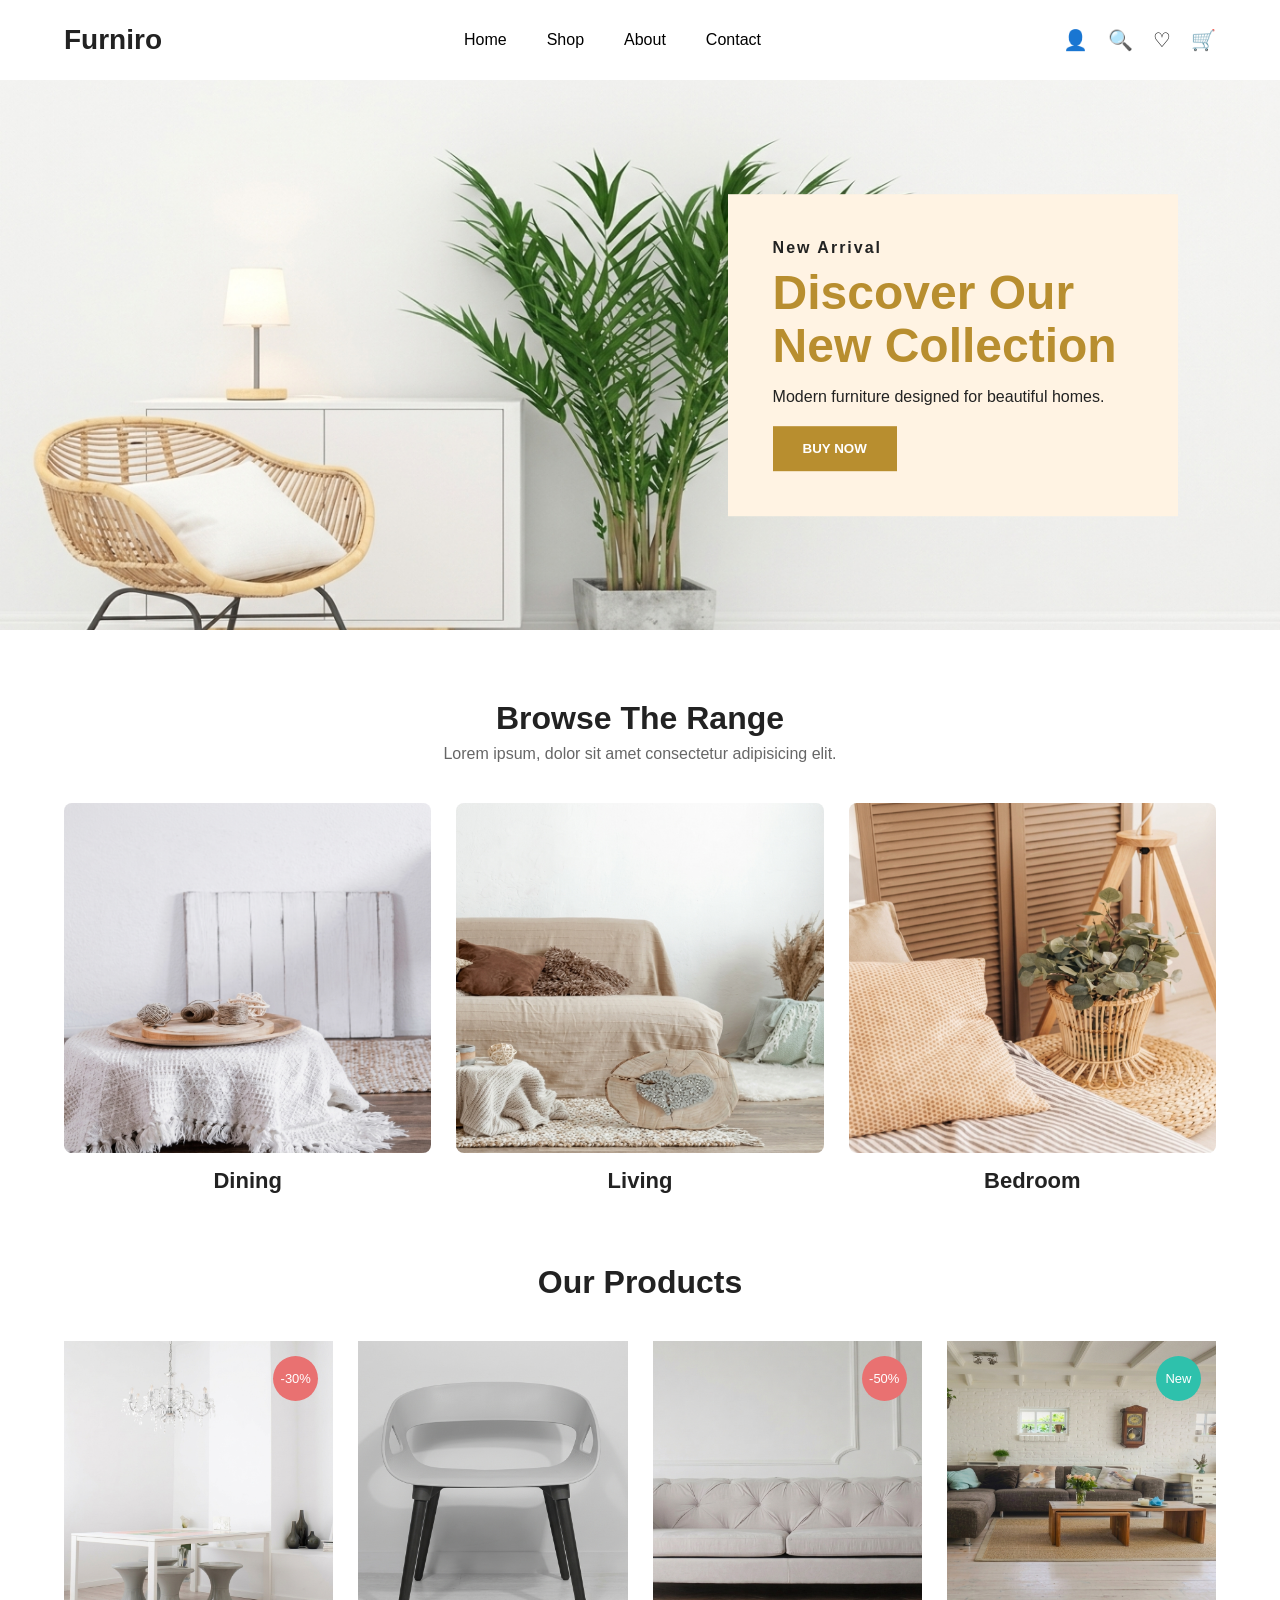
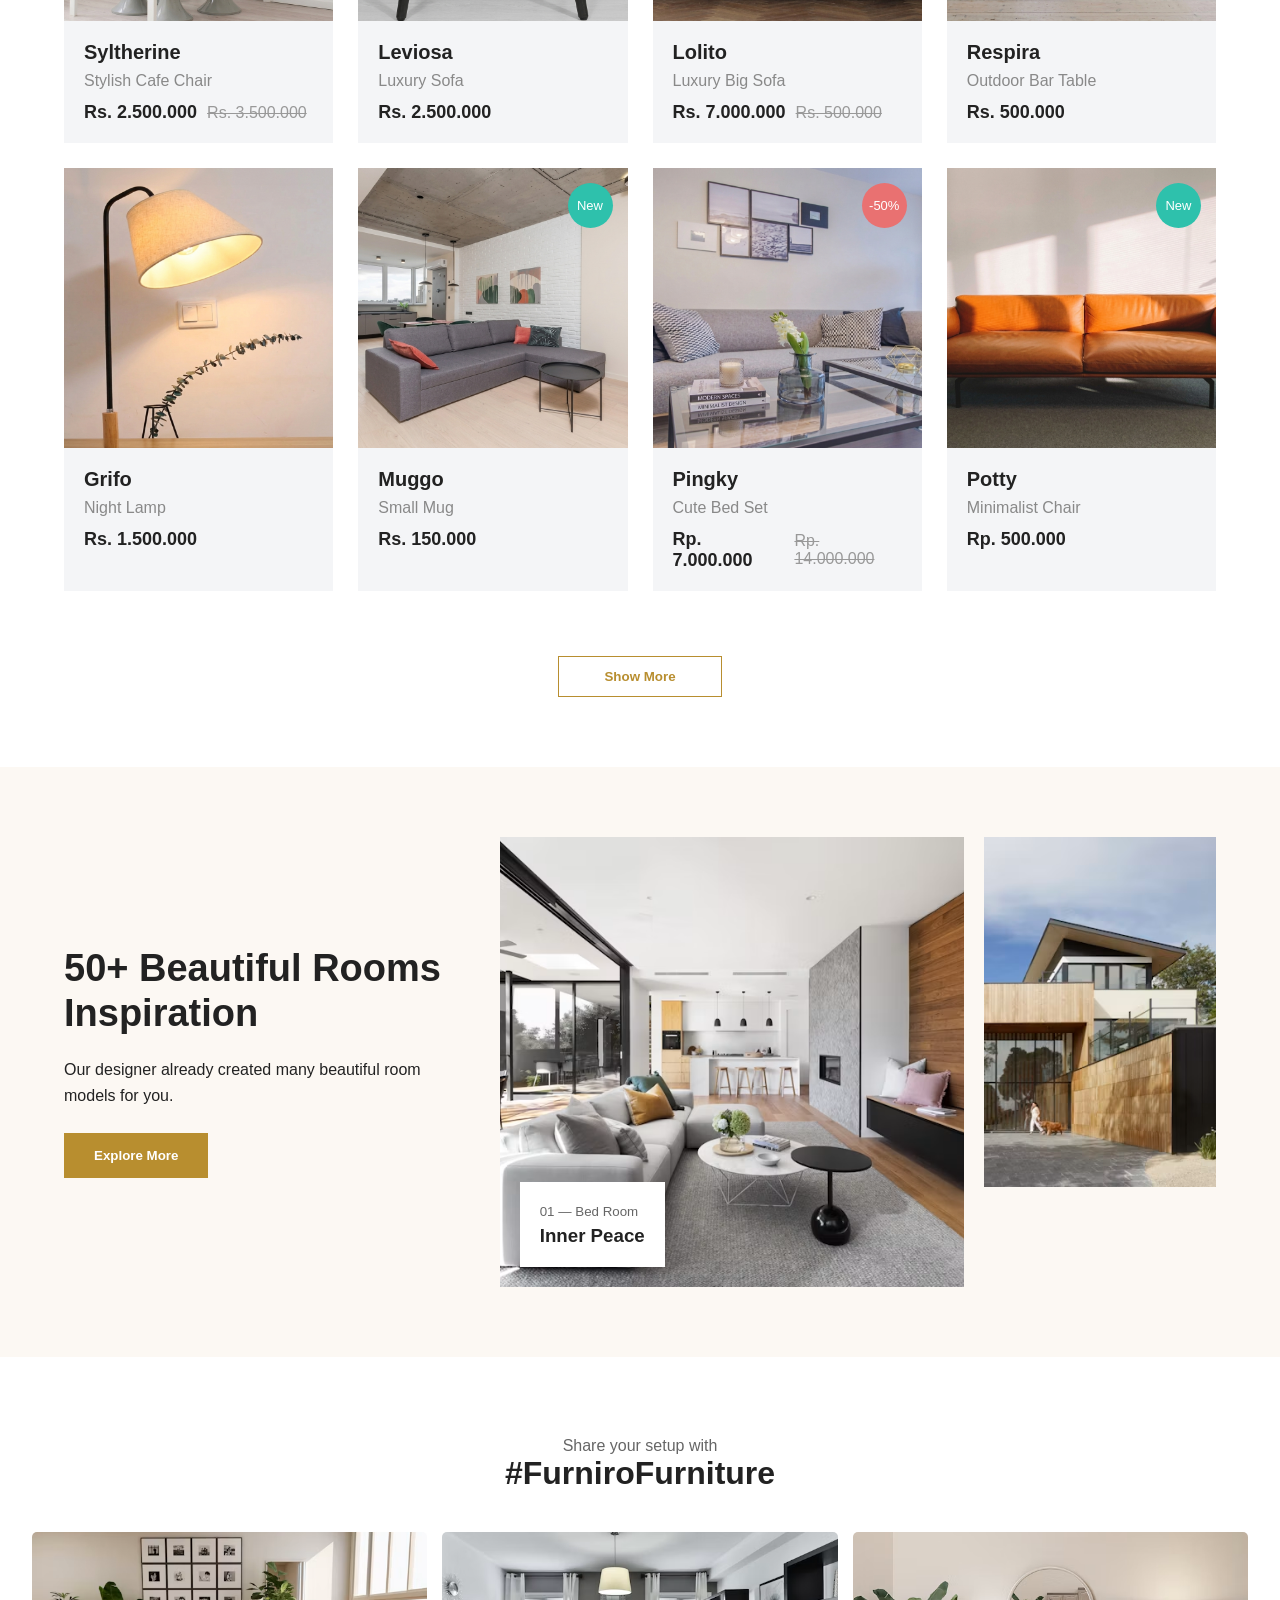
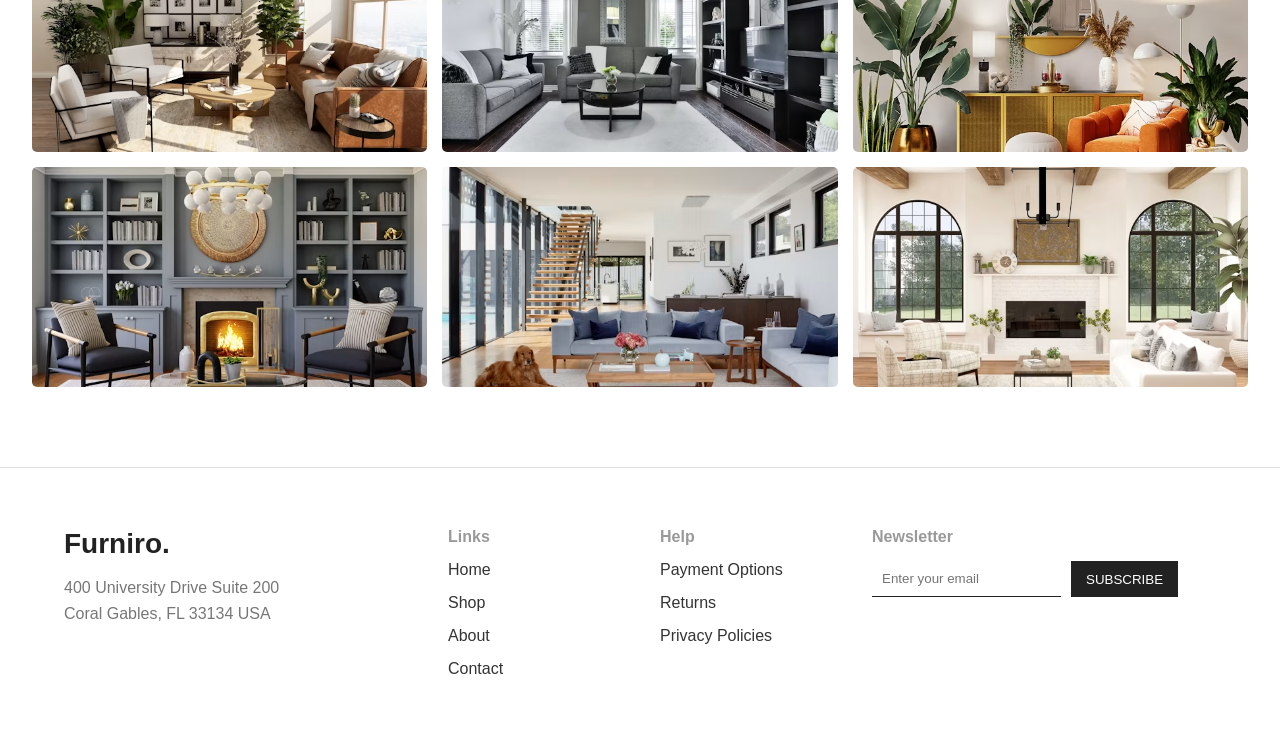
<file: index.html>
<!DOCTYPE html>
<html lang="en">

<head>
    <meta charset="UTF-8">
    <meta name="viewport" content="width=device-width, initial-scale=1.0">
    <title>Furniro Furniture</title>
    <link rel="stylesheet" href="index.css">
</head>

<body>
    <!-- header -->
    <header class="header">

        <div class="logo">
            <span>Furniro</span>
        </div>
        <nav class="navbar">
            <ul>
                <li><a href="#">Home</a></li>
                <li><a href="#">Shop</a></li>
                <li><a href="#">About</a></li>
                <li><a href="#">Contact</a></li>
            </ul>
        </nav>
        <div class="header-icons">
            <a href="#">👤</a>
            <a href="#">🔍</a>
            <a href="#">♡</a>
            <a href="#">🛒</a>
        </div>
    </header>

    <section class="hero">

        <img src="Furniture.png" alt="Furniture">
        <div class="hero-content">
            <p>New Arrival</p>
            <h1>Discover Our<br> New Collection</h1>
            <p class="hero-text">
                Modern furniture designed for beautiful homes.</p>
            <button>BUY NOW</button>
        </div>

    </section>
    <section class="section">
        <div class="section-title">
            <h2>Browse The Range</h2>
            <p>Lorem ipsum, dolor sit amet consectetur adipisicing elit.</p>
        </div>
        <div class="category-container">
            <div class="category">
                <img src="Dining.png" alt="Dining">
                <h3>Dining</h3>
            </div>
            <div class="category">
                <img src="Living.png" alt="Living">
                <h3>Living</h3>
            </div>
            <div class="category">
                <img src="Bedroom.png" alt="Bedroom">
                <h3>Bedroom</h3>
            </div>
        </div>
    </section>
    <!-- Product -->
    <section class="products-section">

        <div class="section-title">
            <h2>Our Products</h2>
        </div>
        <div class="products-container">
            <!-- Product 1 -->
            <div class="product-card">

                <div class="product-image">
                    <img src="product1.png" alt="Syltherine">
                    <span class="discount">-30%</span>
                </div>
                <div class="hover-content">

                    <button class="add-cart">Add to cart</button>

                    <div class="product-actions">
                        <span>↗ Share</span>
                        <span>⇄ Compare</span>
                        <span>♡ Like</span>
                    </div>
                </div>
                <div class="product-info">
                    <h3>Syltherine</h3>
                    <p>Stylish Cafe Chair</p>
                    <div class="price">
                        <strong>Rs. 2.500.000</strong>
                        <del>Rs. 3.500.000</del>
                    </div>
                </div>
            </div>

            <!-- Product 2 -->
            <div class="product-card">

                <div class="product-image">
                    <img src="product2.png" alt="Leviosa">
                </div>
                <div class="hover-content">

                    <button class="add-cart">Add to cart</button>

                    <div class="product-actions">
                        <span>↗ Share</span>
                        <span>⇄ Compare</span>
                        <span>♡ Like</span>
                    </div>
                </div>
                <div class="product-info">
                    <h3>Leviosa</h3>
                    <p>Luxury Sofa</p>
                    <div class="price">
                        <strong>Rs. 2.500.000</strong>
                    </div>
                </div>
            </div>

            <!-- Product 3 -->
            <div class="product-card">

                <div class="product-image">
                    <img src="product3.png" alt="Lolito">
                    <span class="discount">-50%</span>
                </div>
                <div class="hover-content">

                    <button class="add-cart">Add to cart</button>

                    <div class="product-actions">
                        <span>↗ Share</span>
                        <span>⇄ Compare</span>
                        <span>♡ Like</span>
                    </div>
                </div>
                <div class="product-info">
                    <h3>Lolito</h3>
                    <p>Luxury Big Sofa</p>
                    <div class="price">
                        <strong>Rs. 7.000.000</strong>
                        <del>Rs. 500.000</del>
                    </div>
                </div>
            </div>

            <!-- Product 4 -->
            <div class="product-card">

                <div class="product-image">
                    <img src="product4.png" alt="Respira">
                    <span class="new">New</span>
                </div>

                <div class="hover-content">

                    <button class="add-cart">Add to cart</button>

                    <div class="product-actions">
                        <span>↗ Share</span>
                        <span>⇄ Compare</span>
                        <span>♡ Like</span>
                    </div>
                </div>

                <div class="product-info">
                    <h3>Respira</h3>
                    <p>Outdoor Bar Table</p>
                    <div class="price">
                        <strong>Rs. 500.000</strong>
                    </div>
                </div>
            </div>

            <!-- Product 5 -->
            <div class="product-card">

                <div class="product-image">
                    <img src="product5.png" alt="Grifo">
                </div>

                <!-- Hover Content -->
                <div class="hover-content">

                    <button class="add-cart">Add to cart</button>

                    <div class="product-actions">
                        <span>↗ Share</span>
                        <span>⇄ Compare</span>
                        <span>♡ Like</span>
                    </div>
                </div>

                <div class="product-info">
                    <h3>Grifo</h3>
                    <p>Night Lamp</p>
                    <div class="price">
                        <strong>Rs. 1.500.000</strong>
                    </div>
                </div>

            </div>


            <!-- Product 6 -->
            <div class="product-card">

                <div class="product-image">
                    <img src="product6.png" alt="Muggo">
                    <span class="new">New</span>
                </div>
                <div class="hover-content">

                    <button class="add-cart">Add to cart</button>

                    <div class="product-actions">
                        <span>↗ Share</span>
                        <span>⇄ Compare</span>
                        <span>♡ Like</span>
                    </div>
                </div>
                <div class="product-info">
                    <h3>Muggo</h3>
                    <p>Small Mug</p>
                    <div class="price">
                        <strong>Rs. 150.000</strong>
                    </div>
                </div>
            </div>



            <!-- Product 7 -->
            <div class="product-card">

                <div class="product-image">
                    <img src="product7.png" alt="Pingky">
                    <span class="discount">-50%</span>
                </div>
                <div class="hover-content">

                    <button class="add-cart">Add to cart</button>

                    <div class="product-actions">
                        <span>↗ Share</span>
                        <span>⇄ Compare</span>
                        <span>♡ Like</span>
                    </div>
                </div>
                <div class="product-info">
                    <h3>Pingky</h3>
                    <p>Cute Bed Set</p>
                    <div class="price">
                        <strong>Rp. 7.000.000</strong>
                        <del>Rp. 14.000.000</del>
                    </div>
                </div>
            </div>



            <!-- Product 8 -->
            <div class="product-card">

                <div class="product-image">
                    <img src="product8.png" alt="Potty">
                    <span class="new">New</span>
                </div>
                <div class="hover-content">

                    <button class="add-cart">Add to cart</button>

                    <div class="product-actions">
                        <span>↗ Share</span>
                        <span>⇄ Compare</span>
                        <span>♡ Like</span>
                    </div>
                </div>
                <div class="product-info">
                    <h3>Potty</h3>
                    <p>Minimalist Chair</p>
                    <div class="price">
                        <strong>Rp. 500.000</strong>
                    </div>
                </div>
            </div>


            <button class="show-more">Show More</button>

    </section>

    <!-- inspiration -->

    <section class="inspiration">

        <div class="inspiration-text">
            <h2>50+ Beautiful Rooms Inspiration
            </h2>
            <p>Our designer already created many beautiful room models for you.</p>
            <button>Explore More</button>
        </div>
        <div class="inspiration-images">

            <div class="big-room">
                <img src="Room.png" alt="Room">
                <div class="room-label">
                    <small>01 — Bed Room</small>
                    <h3>Inner Peace</h3>
                </div>
            </div>

            <div class="small-room">
                <img src="room1.png" alt="Room">
            </div>
        </div>

    </section>

    <!-- Gallery -->

    <section class="gallery-section">

        <div class="section-title">
            <p>Share your setup with</p>
            <h2>#FurniroFurniture</h2>
        </div>
        <div class="gallery">
            <img src="Furniture1.png" alt="Furniture">
            <img src="Furniture2.png" alt="Furniture">
            <img src="Furniture3.png" alt="Furniture">
            <img src="Furniture4.png" alt="Furniture">
            <img src="Furniture5.png" alt="Furniture">
            <img src="Furniture6.png" alt="Furniture">
        </div>

    </section>

    <!-- footer -->

    <footer class="footer">

        <div class="footer-column">
            <h2>Furniro.</h2>
            <p>400 University Drive Suite 200 Coral Gables, FL 33134 USA </p>
        </div>
        <div class="footer-column">
            <h4>Links</h4>
            <a href="#">Home</a>
            <a href="#">Shop</a>
            <a href="#">About</a>
            <a href="#">Contact</a>
        </div>

        <div class="footer-column">
            <h4>Help</h4>
            <a href="#">Payment Options</a>
            <a href="#">Returns</a>
            <a href="#">Privacy Policies</a>
        </div>

        <div class="footer-column">
            <h4>Newsletter</h4>
            <div class="subscribe">
                <input type="email" placeholder="Enter your email">
                <button>SUBSCRIBE</button>
            </div>
        </div>
    </footer>

</body>

</html>
</file>
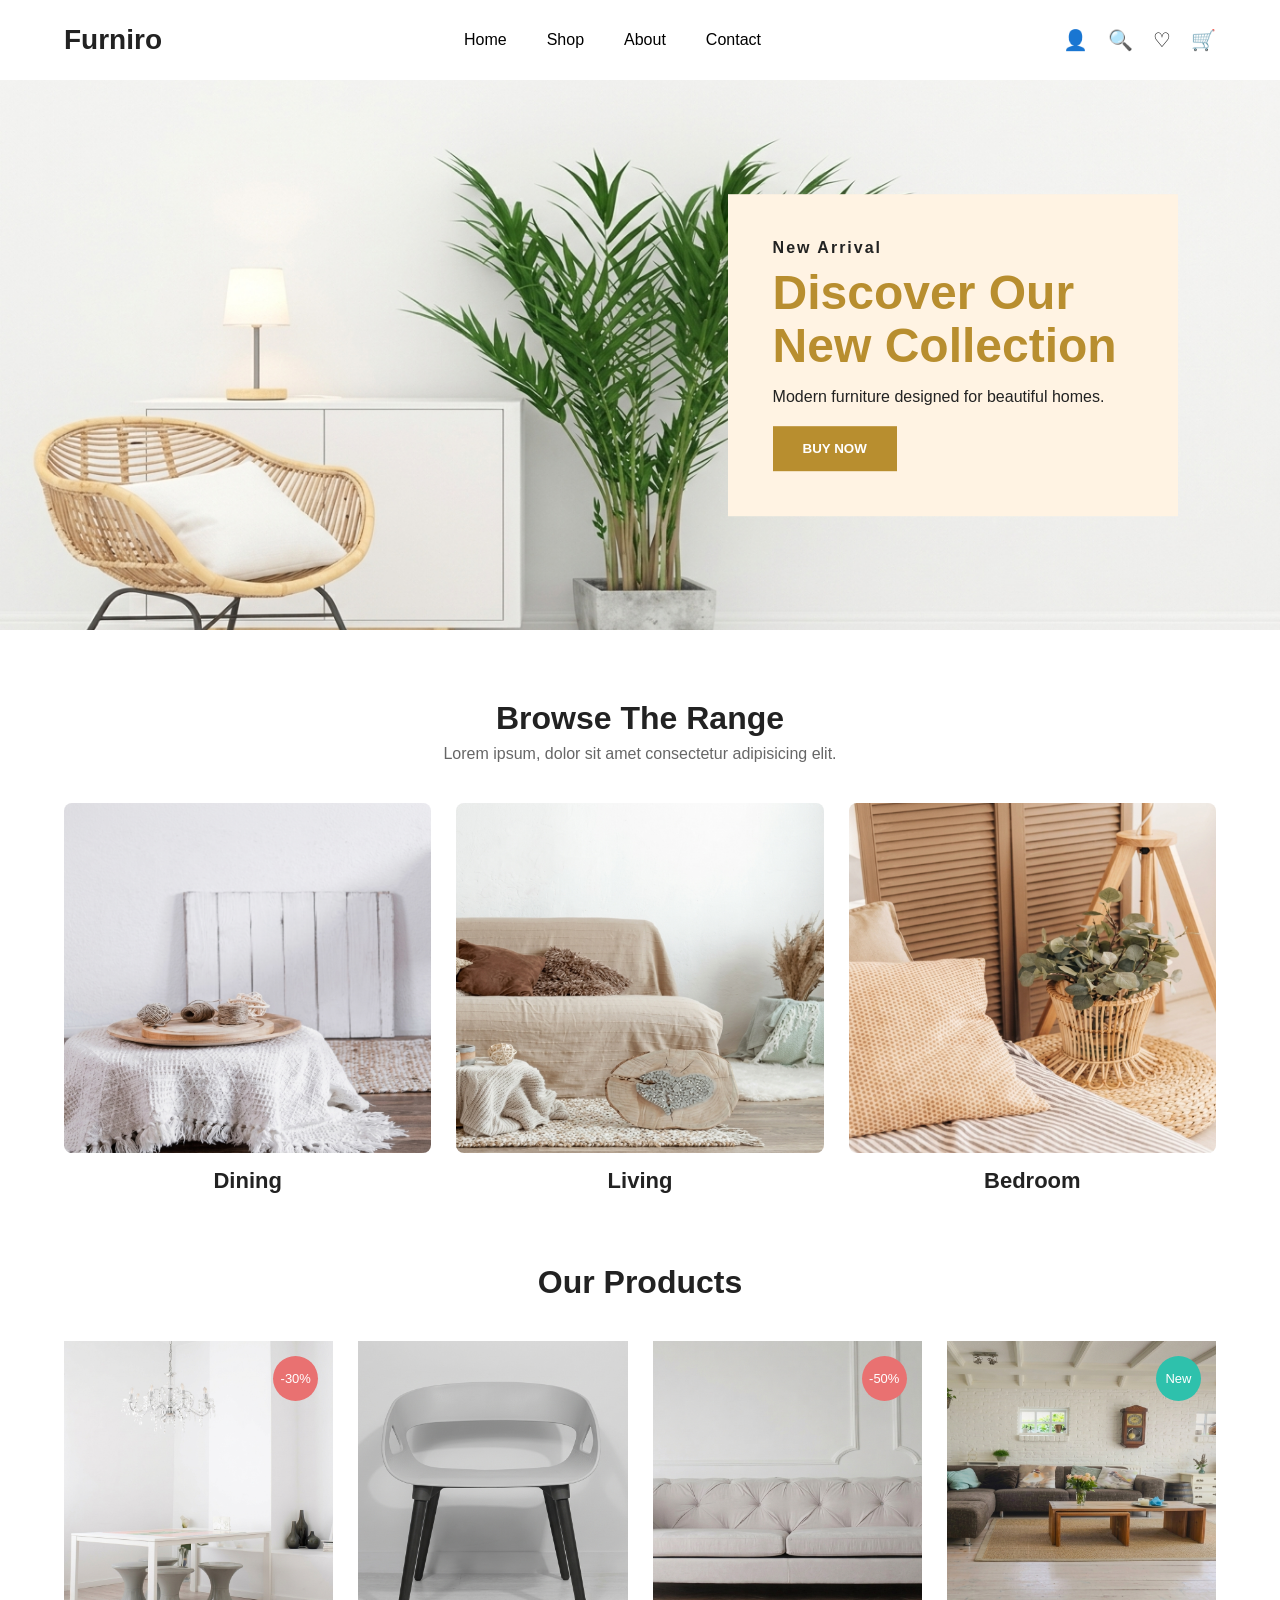
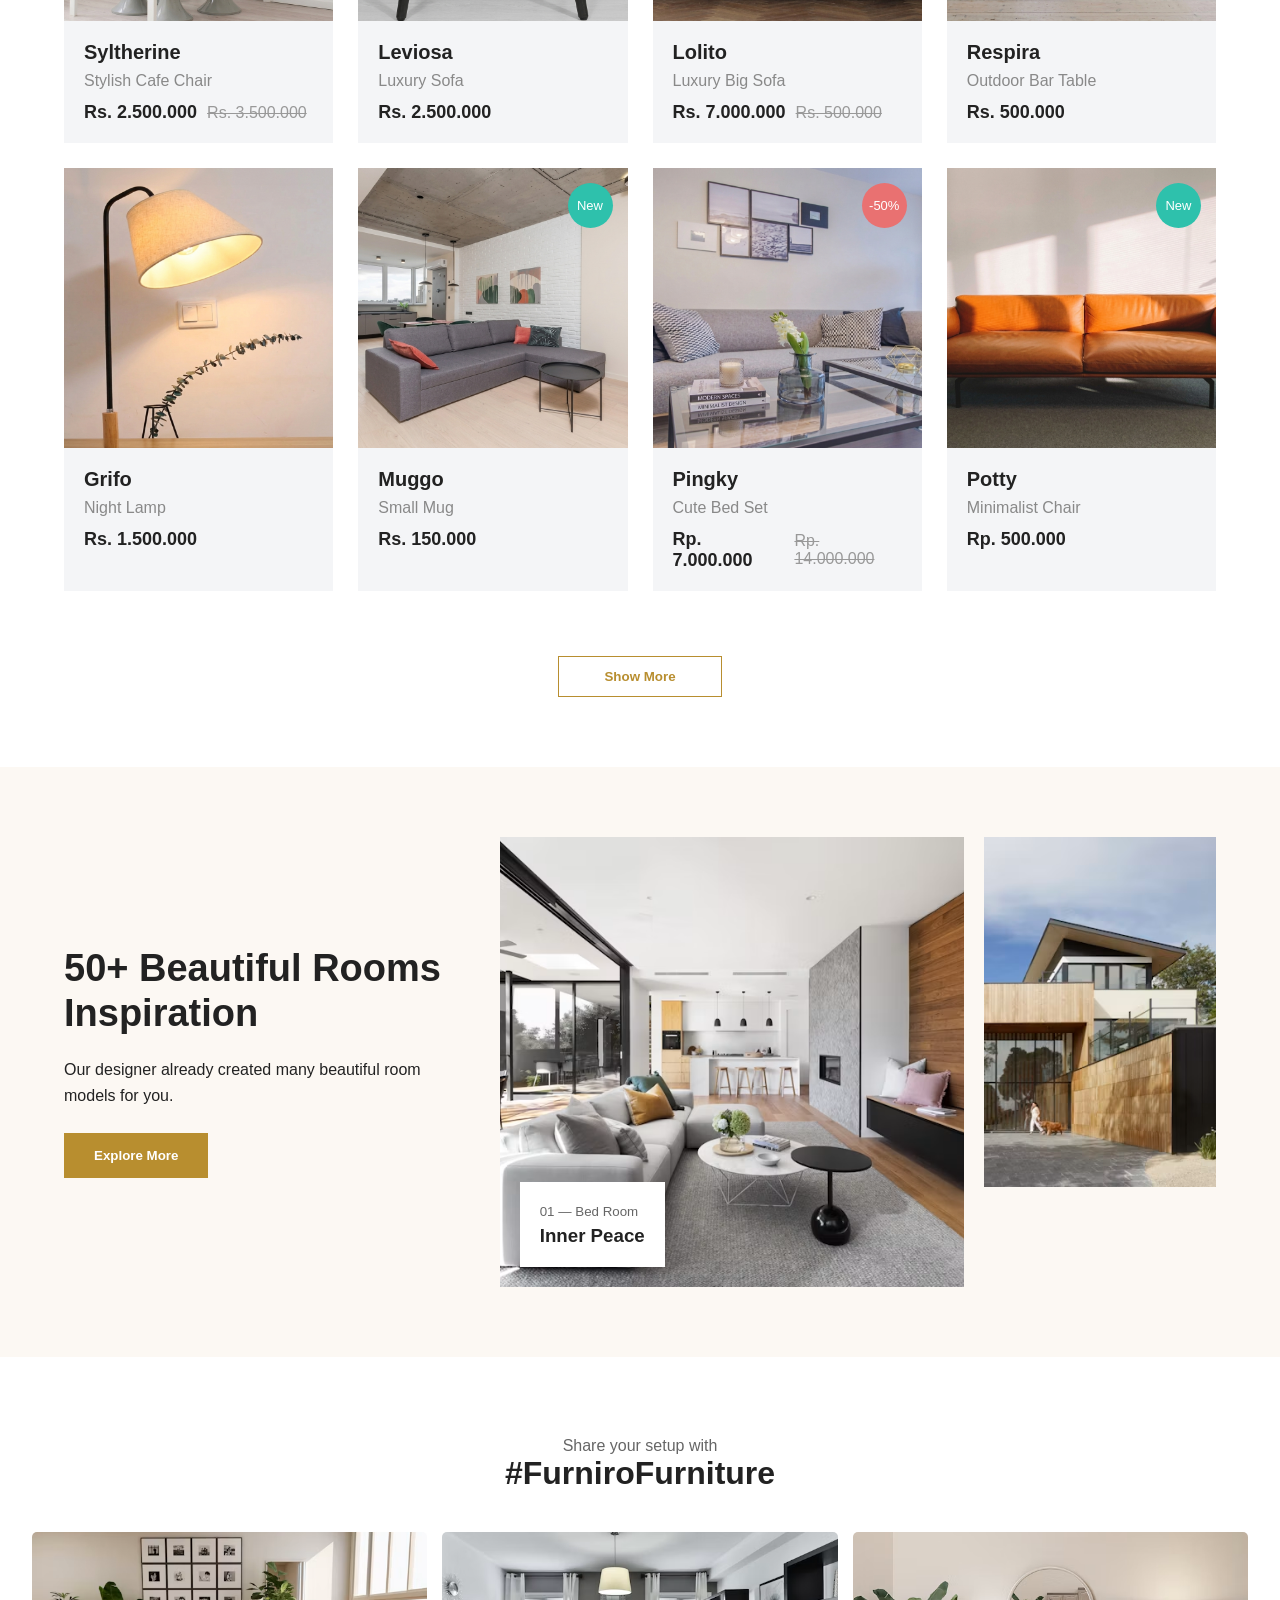
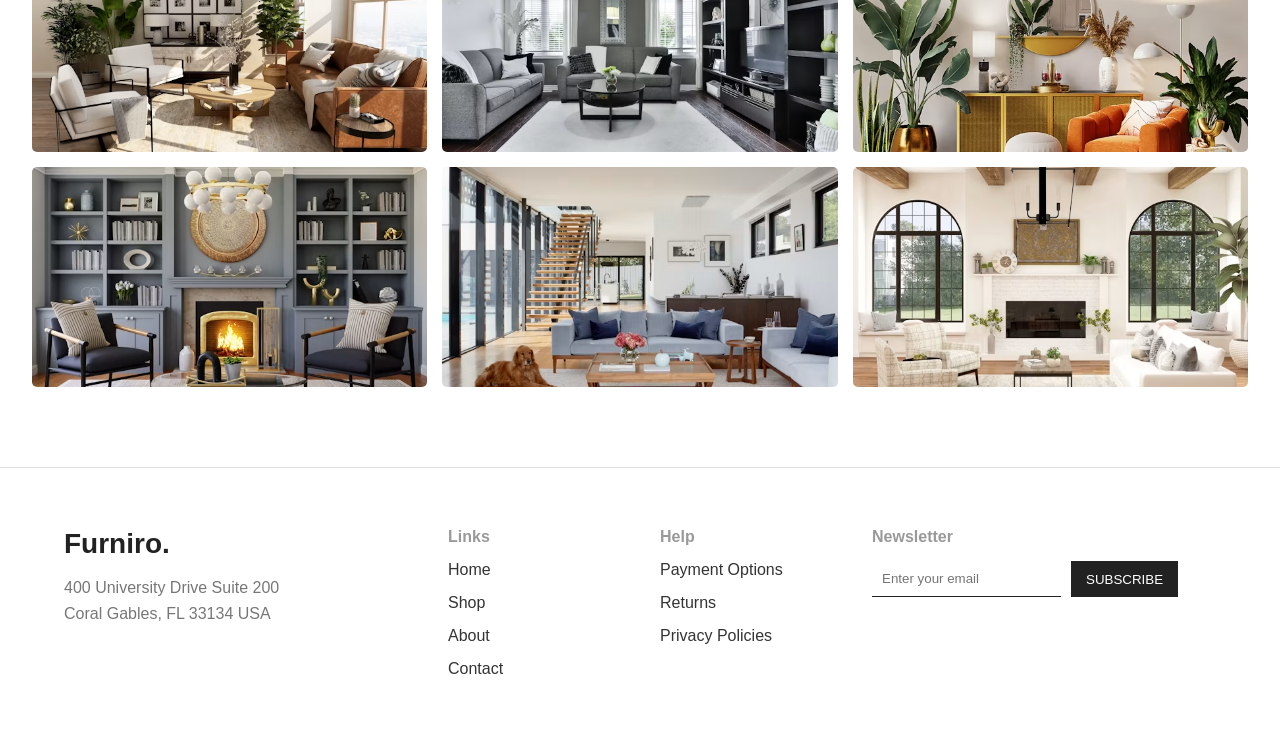
<file: task1.html>
<!DOCTYPE html>
<html lang="en">

<head>
    <meta charset="UTF-8">
    <meta name="viewport" content="width=device-width, initial-scale=1.0">
    <title>Furniro Furniture</title>
    <link rel="stylesheet" href="task1.css">
</head>

<body>
    <!-- header -->
    <header class="header">

        <div class="logo">
            <span>Furniro</span>
        </div>
        <nav class="navbar">
            <ul>
                <li><a href="#">Home</a></li>
                <li><a href="#">Shop</a></li>
                <li><a href="#">About</a></li>
                <li><a href="#">Contact</a></li>
            </ul>
        </nav>
        <div class="header-icons">
            <a href="#">👤</a>
            <a href="#">🔍</a>
            <a href="#">♡</a>
            <a href="#">🛒</a>
        </div>
    </header>

    <section class="hero">

        <img src="Furniture.png" alt="Furniture">
        <div class="hero-content">
            <p>New Arrival</p>
            <h1>Discover Our<br> New Collection</h1>
            <p class="hero-text">
                Modern furniture designed for beautiful homes.</p>
            <button>BUY NOW</button>
        </div>

    </section>
    <section class="section">
        <div class="section-title">
            <h2>Browse The Range</h2>
            <p>Lorem ipsum, dolor sit amet consectetur adipisicing elit.</p>
        </div>
        <div class="category-container">
            <div class="category">
                <img src="Dining.png" alt="Dining">
                <h3>Dining</h3>
            </div>
            <div class="category">
                <img src="Living.png" alt="Living">
                <h3>Living</h3>
            </div>
            <div class="category">
                <img src="Bedroom.png" alt="Bedroom">
                <h3>Bedroom</h3>
            </div>
        </div>
    </section>
    <!-- Product -->
    <section class="products-section">

        <div class="section-title">
            <h2>Our Products</h2>
        </div>
        <div class="products-container">
            <!-- Product 1 -->
            <div class="product-card">

                <div class="product-image">
                    <img src="product1.png" alt="Syltherine">
                    <span class="discount">-30%</span>
                </div>
                <div class="hover-content">

                    <button class="add-cart">Add to cart</button>

                    <div class="product-actions">
                        <span>↗ Share</span>
                        <span>⇄ Compare</span>
                        <span>♡ Like</span>
                    </div>
                </div>
                <div class="product-info">
                    <h3>Syltherine</h3>
                    <p>Stylish Cafe Chair</p>
                    <div class="price">
                        <strong>Rs. 2.500.000</strong>
                        <del>Rs. 3.500.000</del>
                    </div>
                </div>
            </div>

            <!-- Product 2 -->
            <div class="product-card">

                <div class="product-image">
                    <img src="product2.png" alt="Leviosa">
                </div>
                <div class="hover-content">

                    <button class="add-cart">Add to cart</button>

                    <div class="product-actions">
                        <span>↗ Share</span>
                        <span>⇄ Compare</span>
                        <span>♡ Like</span>
                    </div>
                </div>
                <div class="product-info">
                    <h3>Leviosa</h3>
                    <p>Luxury Sofa</p>
                    <div class="price">
                        <strong>Rs. 2.500.000</strong>
                    </div>
                </div>
            </div>

            <!-- Product 3 -->
            <div class="product-card">

                <div class="product-image">
                    <img src="product3.png" alt="Lolito">
                    <span class="discount">-50%</span>
                </div>
                <div class="hover-content">

                    <button class="add-cart">Add to cart</button>

                    <div class="product-actions">
                        <span>↗ Share</span>
                        <span>⇄ Compare</span>
                        <span>♡ Like</span>
                    </div>
                </div>
                <div class="product-info">
                    <h3>Lolito</h3>
                    <p>Luxury Big Sofa</p>
                    <div class="price">
                        <strong>Rs. 7.000.000</strong>
                        <del>Rs. 500.000</del>
                    </div>
                </div>
            </div>

            <!-- Product 4 -->
            <div class="product-card">

                <div class="product-image">
                    <img src="product4.png" alt="Respira">
                    <span class="new">New</span>
                </div>

                <div class="hover-content">

                    <button class="add-cart">Add to cart</button>

                    <div class="product-actions">
                        <span>↗ Share</span>
                        <span>⇄ Compare</span>
                        <span>♡ Like</span>
                    </div>
                </div>

                <div class="product-info">
                    <h3>Respira</h3>
                    <p>Outdoor Bar Table</p>
                    <div class="price">
                        <strong>Rs. 500.000</strong>
                    </div>
                </div>
            </div>

            <!-- Product 5 -->
            <div class="product-card">

                <div class="product-image">
                    <img src="product5.png" alt="Grifo">
                </div>

                <!-- Hover Content -->
                <div class="hover-content">

                    <button class="add-cart">Add to cart</button>

                    <div class="product-actions">
                        <span>↗ Share</span>
                        <span>⇄ Compare</span>
                        <span>♡ Like</span>
                    </div>
                </div>

                <div class="product-info">
                    <h3>Grifo</h3>
                    <p>Night Lamp</p>
                    <div class="price">
                        <strong>Rs. 1.500.000</strong>
                    </div>
                </div>

            </div>


            <!-- Product 6 -->
            <div class="product-card">

                <div class="product-image">
                    <img src="product6.png" alt="Muggo">
                    <span class="new">New</span>
                </div>
                <div class="hover-content">

                    <button class="add-cart">Add to cart</button>

                    <div class="product-actions">
                        <span>↗ Share</span>
                        <span>⇄ Compare</span>
                        <span>♡ Like</span>
                    </div>
                </div>
                <div class="product-info">
                    <h3>Muggo</h3>
                    <p>Small Mug</p>
                    <div class="price">
                        <strong>Rs. 150.000</strong>
                    </div>
                </div>
            </div>



            <!-- Product 7 -->
            <div class="product-card">

                <div class="product-image">
                    <img src="product7.png" alt="Pingky">
                    <span class="discount">-50%</span>
                </div>
                <div class="hover-content">

                    <button class="add-cart">Add to cart</button>

                    <div class="product-actions">
                        <span>↗ Share</span>
                        <span>⇄ Compare</span>
                        <span>♡ Like</span>
                    </div>
                </div>
                <div class="product-info">
                    <h3>Pingky</h3>
                    <p>Cute Bed Set</p>
                    <div class="price">
                        <strong>Rp. 7.000.000</strong>
                        <del>Rp. 14.000.000</del>
                    </div>
                </div>
            </div>



            <!-- Product 8 -->
            <div class="product-card">

                <div class="product-image">
                    <img src="product8.png" alt="Potty">
                    <span class="new">New</span>
                </div>
                <div class="hover-content">

                    <button class="add-cart">Add to cart</button>

                    <div class="product-actions">
                        <span>↗ Share</span>
                        <span>⇄ Compare</span>
                        <span>♡ Like</span>
                    </div>
                </div>
                <div class="product-info">
                    <h3>Potty</h3>
                    <p>Minimalist Chair</p>
                    <div class="price">
                        <strong>Rp. 500.000</strong>
                    </div>
                </div>
            </div>


            <button class="show-more">Show More</button>

    </section>

    <!-- inspiration -->

    <section class="inspiration">

        <div class="inspiration-text">
            <h2>50+ Beautiful Rooms Inspiration
            </h2>
            <p>Our designer already created many beautiful room models for you.</p>
            <button>Explore More</button>
        </div>
        <div class="inspiration-images">

            <div class="big-room">
                <img src="Room.png" alt="Room">
                <div class="room-label">
                    <small>01 — Bed Room</small>
                    <h3>Inner Peace</h3>
                </div>
            </div>

            <div class="small-room">
                <img src="room1.png" alt="Room">
            </div>
        </div>

    </section>

    <!-- Gallery -->

    <section class="gallery-section">

        <div class="section-title">
            <p>Share your setup with</p>
            <h2>#FurniroFurniture</h2>
        </div>
        <div class="gallery">
            <img src="Furniture1.png" alt="Furniture">
            <img src="Furniture2.png" alt="Furniture">
            <img src="Furniture3.png" alt="Furniture">
            <img src="Furniture4.png" alt="Furniture">
            <img src="Furniture5.png" alt="Furniture">
            <img src="Furniture6.png" alt="Furniture">
        </div>

    </section>

    <!-- footer -->

    <footer class="footer">

        <div class="footer-column">
            <h2>Furniro.</h2>
            <p>400 University Drive Suite 200 Coral Gables, FL 33134 USA </p>
        </div>
        <div class="footer-column">
            <h4>Links</h4>
            <a href="#">Home</a>
            <a href="#">Shop</a>
            <a href="#">About</a>
            <a href="#">Contact</a>
        </div>

        <div class="footer-column">
            <h4>Help</h4>
            <a href="#">Payment Options</a>
            <a href="#">Returns</a>
            <a href="#">Privacy Policies</a>
        </div>

        <div class="footer-column">
            <h4>Newsletter</h4>
            <div class="subscribe">
                <input type="email" placeholder="Enter your email">
                <button>SUBSCRIBE</button>
            </div>
        </div>
    </footer>

</body>

</html>
</file>
<file: index.css>
* {
    margin: 0;
    padding: 0;
    box-sizing: border-box;
}

body {
    font-family: Arial, sans-serif;
    color: #222;
    background-color: #fff;
}

img {
    width: 100%;
    display: block;
}

a {
    text-decoration: none;
    color: black;
}

button {
    border: none;
    cursor: pointer;
}


/* ================= HEADER ================= */

.header {
    width: 100%;
    min-height: 80px;
    display: flex;
    align-items: center;
    justify-content: space-between;
    padding: 15px 5%;
    background-color: white;
}


/* LOGO */

.logo span {
    font-size: 28px;
    font-weight: bold;
}


/* NAVBAR */

.navbar ul {
    display: flex;
    gap: 40px;
    list-style: none;
}

.navbar a {
    font-size: 16px;
    transition: 0.3s;
}

.navbar a:hover {
    color: #b88e2f;
}


/* ICONS */

.header-icons {
    display: flex;
    gap: 20px;
}

.header-icons a {
    font-size: 20px;
}


/* ================= HERO ================= */

.hero {
    width: 100%;
    height: 550px;
    position: relative;
    overflow: hidden;
}

.hero>img {
    height: 100%;
    object-fit: cover;
}

.hero-content {
    position: absolute;
    top: 50%;
    right: 8%;
    transform: translateY(-50%);
    width: 450px;
    padding: 45px;
    background-color: #fff3e3;
}

.hero-content p:first-child {
    font-weight: bold;
    letter-spacing: 2px;
}

.hero-content h1 {
    font-size: 48px;
    line-height: 1.1;
    color: #b88e2f;
    margin: 10px 0 15px;
}

.hero-text {
    margin-bottom: 20px;
}

.hero-content button,
.inspiration button {
    padding: 15px 30px;
    background-color: #b88e2f;
    color: white;
    font-weight: bold;
}


/* ================= COMMON SECTION ================= */

.section {
    width: 90%;
    max-width: 1200px;
    margin: 70px auto;
}

.section-title {
    text-align: center;
    margin-bottom: 40px;
}

.section-title h2 {
    font-size: 32px;
    margin-bottom: 8px;
}

.section-title p {
    color: #666;
}


/* ================= CATEGORY ================= */

.category-container {
    display: grid;
    grid-template-columns: repeat(3, 1fr);
    gap: 25px;
}

.category {
    text-align: center;
}

.category img {
    height: 350px;
    object-fit: cover;
    border-radius: 8px;
}

.category h3 {
    margin-top: 15px;
    font-size: 22px;
}


/* ================= PRODUCTS ================= */

.products-section {
    width: 90%;
    max-width: 1200px;
    margin: 70px auto;
    text-align: center;
}

.products-container {
    display: grid;
    grid-template-columns: repeat(4, 1fr);
    gap: 25px;
    text-align: left;
}


/* PRODUCT CARD */

.product-card {
    background-color: #f4f5f7;
    position: relative;
    overflow: hidden;
}


/* PRODUCT IMAGE */

.product-image {
    height: 280px;
    position: relative;
    overflow: hidden;
}

.product-image img {
    width: 100%;
    height: 100%;
    object-fit: cover;
}


/* DISCOUNT AND NEW BADGE */

.discount,
.new {
    position: absolute;
    top: 15px;
    right: 15px;
    width: 45px;
    height: 45px;
    display: flex;
    align-items: center;
    justify-content: center;
    border-radius: 50%;
    background-color: #e97171;
    color: white;
    font-size: 13px;
    z-index: 4;
}

.new {
    background-color: #2ec1ac;
}


/* ================= GRAY HOVER OVERLAY ================= */

.product-card::before {
    content: "";
    position: absolute;
    top: 0;
    left: 0;
    width: 100%;
    height: 100%;
    background-color: rgba(60, 60, 60, 0.65);
    opacity: 0;
    transition: 0.3s ease;
    z-index: 1;
    pointer-events: none;
}


/* Hover par gray layer show */

.product-card:hover::before {
    opacity: 1;
}


/* ================= HOVER CONTENT ================= */

.hover-content {
    position: absolute;
    top: 0;
    left: 0;
    width: 100%;
    height: 100%;
    display: flex;
    flex-direction: column;
    justify-content: center;
    align-items: center;
    opacity: 0;
    visibility: hidden;
    transition: 0.3s ease;
    z-index: 3;
}


/* Hover par content show */

.product-card:hover .hover-content {
    opacity: 1;
    visibility: visible;
}


/* ================= ADD TO CART BUTTON ================= */

.add-cart {
    width: 200px;
    padding: 13px 20px;
    background-color: white;
    color: #b88e2f;
    font-size: 16px;
    font-weight: bold;
    border: none;
    cursor: pointer;
    margin-bottom: 25px;
    transition: 0.3s;
}


/* Add cart hover */

.add-cart:hover {
    background-color: #b88e2f;
    color: white;
}


/* ================= SHARE COMPARE LIKE ================= */

.product-actions {
    display: flex;
    align-items: center;
    justify-content: center;
    gap: 18px;
    color: white;
    font-size: 14px;
    font-weight: bold;
    white-space: nowrap;
}

.product-actions span {
    cursor: pointer;
    transition: 0.3s;
}

.product-actions span:hover {
    color: #b88e2f;
}


/* == PRODUCT INFO == */

.product-info {
    padding: 20px;
}

.product-info h3 {
    font-size: 20px;
    margin-bottom: 8px;
}

.product-info p {
    color: #898989;
    margin-bottom: 12px;
}


/* PRICE */

.price {
    display: flex;
    gap: 10px;
    align-items: center;
}

.price strong {
    font-size: 18px;
}

.price del {
    color: #999;
}


/* SHOW MORE */

.show-more {
    margin-top: 40px;
    padding: 12px 45px;
    background-color: white;
    border: 1px solid #b88e2f;
    color: #b88e2f;
    font-weight: bold;
    grid-column: 1 / -1;
    justify-self: center;
}

.show-more:hover {
    background-color: #b88e2f;
    color: white;
}


/* == INSPIRATION == */

.inspiration {
    background-color: #fcf8f3;
    padding: 70px 5%;
    display: flex;
    align-items: center;
    gap: 50px;
}

.inspiration-text {
    width: 35%;
}

.inspiration-text h2 {
    font-size: 38px;
    line-height: 1.2;
    margin-bottom: 20px;
}

.inspiration-text p {
    line-height: 1.6;
    margin-bottom: 25px;
}

.inspiration-images {
    width: 65%;
    display: grid;
    grid-template-columns: 2fr 1fr;
    gap: 20px;
}

.big-room,
.small-room {
    position: relative;
}

.inspiration-images img {
    width: 100%;
    height: 450px;
    object-fit: cover;
}

.small-room img {
    height: 350px;
}

.room-label {
    position: absolute;
    left: 20px;
    bottom: 20px;
    background-color: white;
    padding: 20px;
}

.room-label small {
    color: #666;
}

.room-label h3 {
    margin-top: 5px;
}


/* Gallery */

.gallery-section {
    width: 95%;
    margin: 80px auto;
}

.gallery {
    display: grid;
    grid-template-columns: repeat(3, 1fr);
    grid-auto-rows: 220px;
    gap: 15px;
}

.gallery img {
    width: 100%;
    height: 100%;
    object-fit: cover;
    border-radius: 5px;
}


/* footer */

.footer {
    padding: 60px 5%;
    border-top: 1px solid #ddd;
    display: grid;
    grid-template-columns: 2fr 1fr 1fr 2fr;
    gap: 40px;
}

.footer-column {
    display: flex;
    flex-direction: column;
    gap: 15px;
}

.footer-column h2 {
    font-size: 28px;
}

.footer-column h4 {
    color: #999;
}

.footer-column p {
    color: #777;
    line-height: 1.6;
    max-width: 250px;
}

.footer-column a {
    color: #333;
}


/* SUBSCRIBE */

.subscribe {
    display: flex;
    gap: 10px;
}

.subscribe input {
    border: none;
    border-bottom: 1px solid #222;
    padding: 10px;
    outline: none;
}

.subscribe button {
    background-color: #222;
    color: white;
    padding: 10px 15px;
}


/* ==RESPONSIVE ==*/


/* == TABLET == */

@media (max-width: 992px) {
    .header {
        padding: 15px 3%;
    }
    .navbar ul {
        gap: 20px;
    }
    .header-icons {
        gap: 10px;
    }
    .hero-content {
        right: 5%;
        width: 400px;
    }
    .hero-content h1 {
        font-size: 40px;
    }
    .products-container {
        grid-template-columns: repeat(2, 1fr);
    }
    .inspiration {
        flex-direction: column;
    }
    .inspiration-text {
        width: 100%;
        text-align: center;
    }
    .inspiration-images {
        width: 100%;
    }
    .footer {
        grid-template-columns: repeat(2, 1fr);
    }
}


/* ================= MOBILE ================= */

@media (max-width: 768px) {
    /* HEADER */
    .header {
        flex-direction: column;
        gap: 20px;
        padding: 20px;
    }
    .navbar ul {
        gap: 18px;
        flex-wrap: wrap;
        justify-content: center;
    }
    .header-icons {
        justify-content: center;
    }
    /* HERO */
    .hero {
        height: 600px;
    }
    .hero-content {
        width: 90%;
        left: 5%;
        right: 5%;
        padding: 25px;
    }
    .hero-content h1 {
        font-size: 32px;
    }
    /* CATEGORY */
    .category-container {
        grid-template-columns: 1fr;
    }
    .category img {
        height: 300px;
    }
    /* PRODUCTS */
    .products-container {
        grid-template-columns: 1fr;
    }
    .product-image {
        height: 320px;
    }
    .product-actions {
        gap: 15px;
        font-size: 14px;
    }
    /* INSPIRATION */
    .inspiration {
        padding: 50px 5%;
    }
    .inspiration-text h2 {
        font-size: 30px;
    }
    .inspiration-images {
        grid-template-columns: 1fr;
    }
    .inspiration-images img,
    .small-room img {
        height: 300px;
    }
    /* GALLERY */
    .gallery {
        grid-template-columns: repeat(2, 1fr);
        grid-auto-rows: 180px;
    }
    /* FOOTER */
    .footer {
        grid-template-columns: 1fr;
    }
    .subscribe {
        flex-direction: column;
    }
    .subscribe input,
    .subscribe button {
        width: 100%;
    }
}


/* ================= SMALL MOBILE ================= */

@media (max-width: 480px) {
    .logo span {
        font-size: 24px;
    }
    .navbar ul {
        gap: 12px;
    }
    .navbar a {
        font-size: 14px;
    }
    .hero {
        height: 550px;
    }
    .hero-content {
        padding: 20px;
    }
    .hero-content h1 {
        font-size: 28px;
    }
    .section-title h2 {
        font-size: 26px;
    }
    .gallery {
        grid-template-columns: 1fr;
    }
    /* Product hover */
    .add-cart {
        width: 180px;
        padding: 12px;
    }
    .product-actions {
        gap: 10px;
        font-size: 12px;
    }
}
</file>
<file: task1.css>
* {
    margin: 0;
    padding: 0;
    box-sizing: border-box;
}

body {
    font-family: Arial, sans-serif;
    color: #222;
    background-color: #fff;
}

img {
    width: 100%;
    display: block;
}

a {
    text-decoration: none;
    color: black;
}

button {
    border: none;
    cursor: pointer;
}


/* ================= HEADER ================= */

.header {
    width: 100%;
    min-height: 80px;
    display: flex;
    align-items: center;
    justify-content: space-between;
    padding: 15px 5%;
    background-color: white;
}


/* LOGO */

.logo span {
    font-size: 28px;
    font-weight: bold;
}


/* NAVBAR */

.navbar ul {
    display: flex;
    gap: 40px;
    list-style: none;
}

.navbar a {
    font-size: 16px;
    transition: 0.3s;
}

.navbar a:hover {
    color: #b88e2f;
}


/* ICONS */

.header-icons {
    display: flex;
    gap: 20px;
}

.header-icons a {
    font-size: 20px;
}


/* ================= HERO ================= */

.hero {
    width: 100%;
    height: 550px;
    position: relative;
    overflow: hidden;
}

.hero>img {
    height: 100%;
    object-fit: cover;
}

.hero-content {
    position: absolute;
    top: 50%;
    right: 8%;
    transform: translateY(-50%);
    width: 450px;
    padding: 45px;
    background-color: #fff3e3;
}

.hero-content p:first-child {
    font-weight: bold;
    letter-spacing: 2px;
}

.hero-content h1 {
    font-size: 48px;
    line-height: 1.1;
    color: #b88e2f;
    margin: 10px 0 15px;
}

.hero-text {
    margin-bottom: 20px;
}

.hero-content button,
.inspiration button {
    padding: 15px 30px;
    background-color: #b88e2f;
    color: white;
    font-weight: bold;
}


/* ================= COMMON SECTION ================= */

.section {
    width: 90%;
    max-width: 1200px;
    margin: 70px auto;
}

.section-title {
    text-align: center;
    margin-bottom: 40px;
}

.section-title h2 {
    font-size: 32px;
    margin-bottom: 8px;
}

.section-title p {
    color: #666;
}


/* ================= CATEGORY ================= */

.category-container {
    display: grid;
    grid-template-columns: repeat(3, 1fr);
    gap: 25px;
}

.category {
    text-align: center;
}

.category img {
    height: 350px;
    object-fit: cover;
    border-radius: 8px;
}

.category h3 {
    margin-top: 15px;
    font-size: 22px;
}


/* ================= PRODUCTS ================= */

.products-section {
    width: 90%;
    max-width: 1200px;
    margin: 70px auto;
    text-align: center;
}

.products-container {
    display: grid;
    grid-template-columns: repeat(4, 1fr);
    gap: 25px;
    text-align: left;
}


/* PRODUCT CARD */

.product-card {
    background-color: #f4f5f7;
    position: relative;
    overflow: hidden;
}


/* PRODUCT IMAGE */

.product-image {
    height: 280px;
    position: relative;
    overflow: hidden;
}

.product-image img {
    width: 100%;
    height: 100%;
    object-fit: cover;
}


/* DISCOUNT AND NEW BADGE */

.discount,
.new {
    position: absolute;
    top: 15px;
    right: 15px;
    width: 45px;
    height: 45px;
    display: flex;
    align-items: center;
    justify-content: center;
    border-radius: 50%;
    background-color: #e97171;
    color: white;
    font-size: 13px;
    z-index: 4;
}

.new {
    background-color: #2ec1ac;
}


/* ================= GRAY HOVER OVERLAY ================= */

.product-card::before {
    content: "";
    position: absolute;
    top: 0;
    left: 0;
    width: 100%;
    height: 100%;
    background-color: rgba(60, 60, 60, 0.65);
    opacity: 0;
    transition: 0.3s ease;
    z-index: 1;
    pointer-events: none;
}


/* Hover par gray layer show */

.product-card:hover::before {
    opacity: 1;
}


/* ================= HOVER CONTENT ================= */

.hover-content {
    position: absolute;
    top: 0;
    left: 0;
    width: 100%;
    height: 100%;
    display: flex;
    flex-direction: column;
    justify-content: center;
    align-items: center;
    opacity: 0;
    visibility: hidden;
    transition: 0.3s ease;
    z-index: 3;
}


/* Hover par content show */

.product-card:hover .hover-content {
    opacity: 1;
    visibility: visible;
}


/* ================= ADD TO CART BUTTON ================= */

.add-cart {
    width: 200px;
    padding: 13px 20px;
    background-color: white;
    color: #b88e2f;
    font-size: 16px;
    font-weight: bold;
    border: none;
    cursor: pointer;
    margin-bottom: 25px;
    transition: 0.3s;
}


/* Add cart hover */

.add-cart:hover {
    background-color: #b88e2f;
    color: white;
}


/* ================= SHARE COMPARE LIKE ================= */

.product-actions {
    display: flex;
    align-items: center;
    justify-content: center;
    gap: 18px;
    color: white;
    font-size: 14px;
    font-weight: bold;
    white-space: nowrap;
}

.product-actions span {
    cursor: pointer;
    transition: 0.3s;
}

.product-actions span:hover {
    color: #b88e2f;
}


/* == PRODUCT INFO == */

.product-info {
    padding: 20px;
}

.product-info h3 {
    font-size: 20px;
    margin-bottom: 8px;
}

.product-info p {
    color: #898989;
    margin-bottom: 12px;
}


/* PRICE */

.price {
    display: flex;
    gap: 10px;
    align-items: center;
}

.price strong {
    font-size: 18px;
}

.price del {
    color: #999;
}


/* SHOW MORE */

.show-more {
    margin-top: 40px;
    padding: 12px 45px;
    background-color: white;
    border: 1px solid #b88e2f;
    color: #b88e2f;
    font-weight: bold;
    grid-column: 1 / -1;
    justify-self: center;
}

.show-more:hover {
    background-color: #b88e2f;
    color: white;
}


/* == INSPIRATION == */

.inspiration {
    background-color: #fcf8f3;
    padding: 70px 5%;
    display: flex;
    align-items: center;
    gap: 50px;
}

.inspiration-text {
    width: 35%;
}

.inspiration-text h2 {
    font-size: 38px;
    line-height: 1.2;
    margin-bottom: 20px;
}

.inspiration-text p {
    line-height: 1.6;
    margin-bottom: 25px;
}

.inspiration-images {
    width: 65%;
    display: grid;
    grid-template-columns: 2fr 1fr;
    gap: 20px;
}

.big-room,
.small-room {
    position: relative;
}

.inspiration-images img {
    width: 100%;
    height: 450px;
    object-fit: cover;
}

.small-room img {
    height: 350px;
}

.room-label {
    position: absolute;
    left: 20px;
    bottom: 20px;
    background-color: white;
    padding: 20px;
}

.room-label small {
    color: #666;
}

.room-label h3 {
    margin-top: 5px;
}


/* Gallery */

.gallery-section {
    width: 95%;
    margin: 80px auto;
}

.gallery {
    display: grid;
    grid-template-columns: repeat(3, 1fr);
    grid-auto-rows: 220px;
    gap: 15px;
}

.gallery img {
    width: 100%;
    height: 100%;
    object-fit: cover;
    border-radius: 5px;
}


/* footer */

.footer {
    padding: 60px 5%;
    border-top: 1px solid #ddd;
    display: grid;
    grid-template-columns: 2fr 1fr 1fr 2fr;
    gap: 40px;
}

.footer-column {
    display: flex;
    flex-direction: column;
    gap: 15px;
}

.footer-column h2 {
    font-size: 28px;
}

.footer-column h4 {
    color: #999;
}

.footer-column p {
    color: #777;
    line-height: 1.6;
    max-width: 250px;
}

.footer-column a {
    color: #333;
}


/* SUBSCRIBE */

.subscribe {
    display: flex;
    gap: 10px;
}

.subscribe input {
    border: none;
    border-bottom: 1px solid #222;
    padding: 10px;
    outline: none;
}

.subscribe button {
    background-color: #222;
    color: white;
    padding: 10px 15px;
}


/* ==RESPONSIVE ==*/


/* == TABLET == */

@media (max-width: 992px) {
    .header {
        padding: 15px 3%;
    }
    .navbar ul {
        gap: 20px;
    }
    .header-icons {
        gap: 10px;
    }
    .hero-content {
        right: 5%;
        width: 400px;
    }
    .hero-content h1 {
        font-size: 40px;
    }
    .products-container {
        grid-template-columns: repeat(2, 1fr);
    }
    .inspiration {
        flex-direction: column;
    }
    .inspiration-text {
        width: 100%;
        text-align: center;
    }
    .inspiration-images {
        width: 100%;
    }
    .footer {
        grid-template-columns: repeat(2, 1fr);
    }
}


/* ================= MOBILE ================= */

@media (max-width: 768px) {
    /* HEADER */
    .header {
        flex-direction: column;
        gap: 20px;
        padding: 20px;
    }
    .navbar ul {
        gap: 18px;
        flex-wrap: wrap;
        justify-content: center;
    }
    .header-icons {
        justify-content: center;
    }
    /* HERO */
    .hero {
        height: 600px;
    }
    .hero-content {
        width: 90%;
        left: 5%;
        right: 5%;
        padding: 25px;
    }
    .hero-content h1 {
        font-size: 32px;
    }
    /* CATEGORY */
    .category-container {
        grid-template-columns: 1fr;
    }
    .category img {
        height: 300px;
    }
    /* PRODUCTS */
    .products-container {
        grid-template-columns: 1fr;
    }
    .product-image {
        height: 320px;
    }
    .product-actions {
        gap: 15px;
        font-size: 14px;
    }
    /* INSPIRATION */
    .inspiration {
        padding: 50px 5%;
    }
    .inspiration-text h2 {
        font-size: 30px;
    }
    .inspiration-images {
        grid-template-columns: 1fr;
    }
    .inspiration-images img,
    .small-room img {
        height: 300px;
    }
    /* GALLERY */
    .gallery {
        grid-template-columns: repeat(2, 1fr);
        grid-auto-rows: 180px;
    }
    /* FOOTER */
    .footer {
        grid-template-columns: 1fr;
    }
    .subscribe {
        flex-direction: column;
    }
    .subscribe input,
    .subscribe button {
        width: 100%;
    }
}


/* ================= SMALL MOBILE ================= */

@media (max-width: 480px) {
    .logo span {
        font-size: 24px;
    }
    .navbar ul {
        gap: 12px;
    }
    .navbar a {
        font-size: 14px;
    }
    .hero {
        height: 550px;
    }
    .hero-content {
        padding: 20px;
    }
    .hero-content h1 {
        font-size: 28px;
    }
    .section-title h2 {
        font-size: 26px;
    }
    .gallery {
        grid-template-columns: 1fr;
    }
    /* Product hover */
    .add-cart {
        width: 180px;
        padding: 12px;
    }
    .product-actions {
        gap: 10px;
        font-size: 12px;
    }
}
</file>
